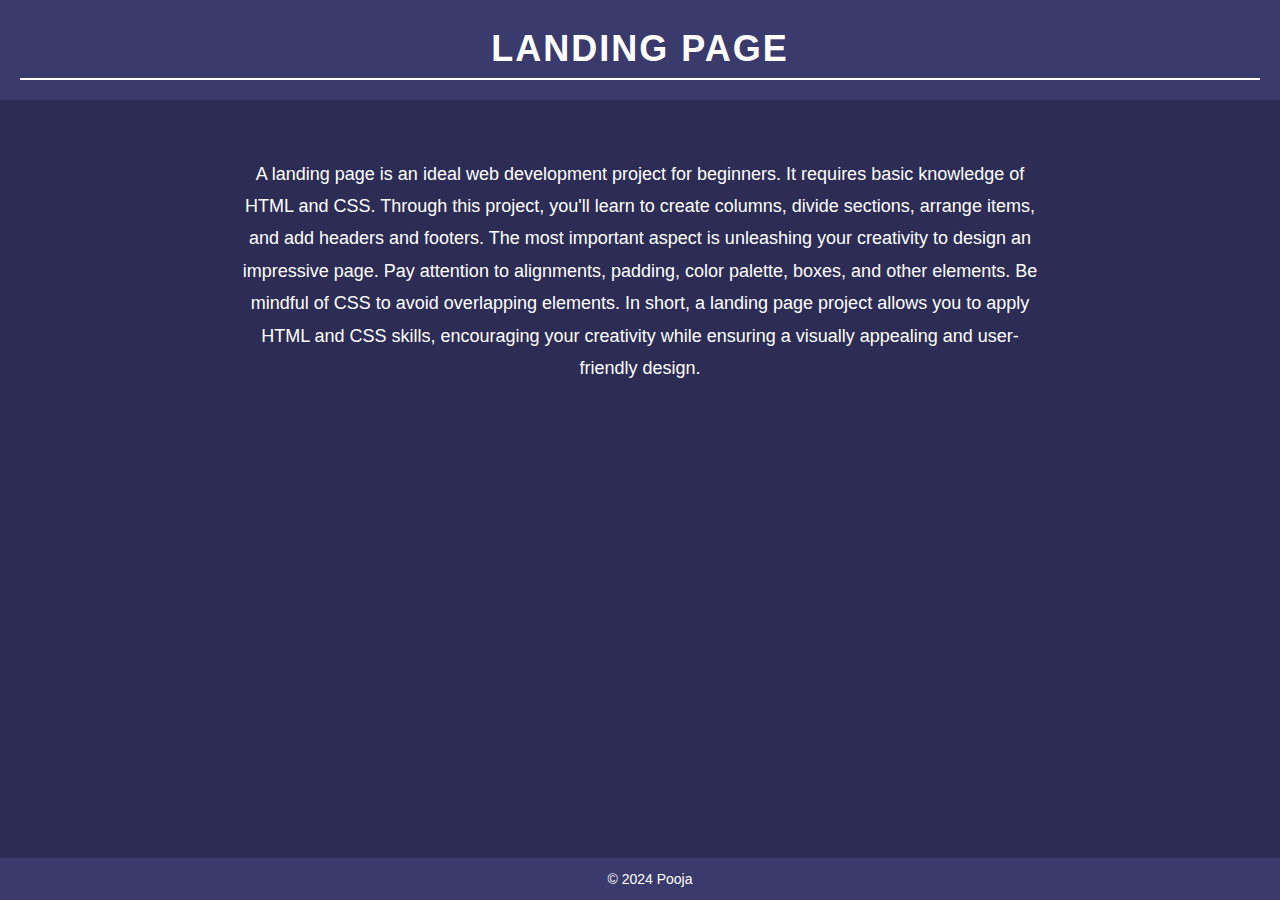
<file: Task 1/index.html>
<!DOCTYPE html>
<html lang="en">
<head>
    <meta charset="UTF-8">
    <meta name="viewport" content="width=device-width, initial-scale=1.0">
    <title>Landing Page</title>
    <link rel="stylesheet" href="styles.css">
</head>
<body>
    <header>
        <h1>Landing Page</h1>
    </header>

    <section class="content">
        <p>A landing page is an ideal web development project for beginners. It requires basic knowledge of HTML and CSS. Through this project, you'll learn to create columns, divide sections, arrange items, and add headers and footers. The most important aspect is unleashing your creativity to design an impressive page. Pay attention to alignments, padding, color palette, boxes, and other elements. Be mindful of CSS to avoid overlapping elements. In short, a landing page project allows you to apply HTML and CSS skills, encouraging your creativity while ensuring a visually appealing and user-friendly design.</p>
    </section>

    <footer>
        <p>© 2024 Pooja</p>
    </footer>
</body>
</html>
</file>
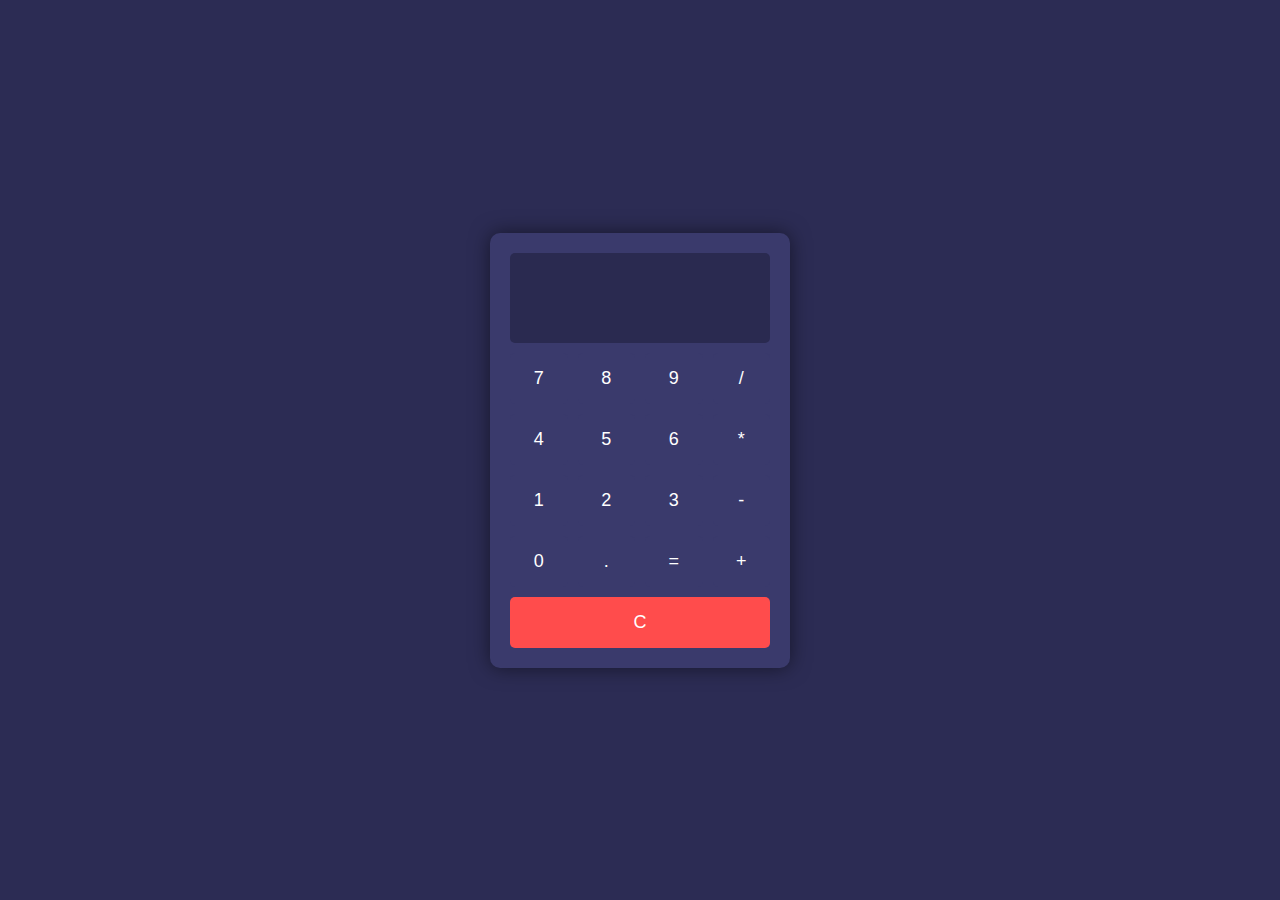
<file: Task 2/index.html>
<!DOCTYPE html>
<html lang="en">
<head>
    <meta charset="UTF-8">
    <meta name="viewport" content="width=device-width, initial-scale=1.0">
    <title>Calculator</title>
    <link rel="stylesheet" href="styles.css">
</head>
<body>
    <div class="calculator">
        <div class="display" id="display"></div>
        <div class="buttons">
            <button class="btn" onclick="appendNumber('7')">7</button>
            <button class="btn" onclick="appendNumber('8')">8</button>
            <button class="btn" onclick="appendNumber('9')">9</button>
            <button class="btn" onclick="chooseOperation('/')">/</button>
            <button class="btn" onclick="appendNumber('4')">4</button>
            <button class="btn" onclick="appendNumber('5')">5</button>
            <button class="btn" onclick="appendNumber('6')">6</button>
            <button class="btn" onclick="chooseOperation('*')">*</button>
            <button class="btn" onclick="appendNumber('1')">1</button>
            <button class="btn" onclick="appendNumber('2')">2</button>
            <button class="btn" onclick="appendNumber('3')">3</button>
            <button class="btn" onclick="chooseOperation('-')">-</button>
            <button class="btn" onclick="appendNumber('0')">0</button>
            <button class="btn" onclick="appendNumber('.')">.</button>
            <button class="btn" onclick="calculate()">=</button>
            <button class="btn" onclick="chooseOperation('+')">+</button>
            <button class="btn clear" onclick="clearDisplay()">C</button>
        </div>
    </div>

    <script src="script.js"></script>
</body>
</html>
</file>
<file: Task 1/styles.css>
/* General Styles */
body {
    margin: 0;
    font-family: 'Arial', sans-serif;
    background-color: #2C2C54;
    color: #FFFFFF;
    text-align: center;
    line-height: 1.6;
}

header {
    background-color: #3A3A6C;
    padding: 20px;
}

header h1 {
    margin: 0;
    font-size: 36px;
    letter-spacing: 2px;
    text-transform: uppercase;
    border-bottom: 2px solid #FFFFFF;
}

.content {
    padding: 40px 20px;
    max-width: 800px;
    margin: auto;
}

.content p {
    font-size: 18px;
    line-height: 1.8;
}

footer {
    background-color: #3A3A6C;
    padding: 10px;
    position: fixed;
    bottom: 0;
    width: 100%;
}

footer p {
    margin: 0;
    font-size: 14px;
}
</file>
<file: Task 2/styles.css>
body {
    font-family: 'Arial', sans-serif;
    background-color: #2C2C54;
    display: flex;
    justify-content: center;
    align-items: center;
    height: 100vh;
    margin: 0;
    color: white;
}

.calculator {
    background-color: #3A3A6C;
    padding: 20px;
    border-radius: 10px;
    box-shadow: 0 0 20px rgba(0, 0, 0, 0.5);
    width: 260px;
}

.display {
    background-color: #2A2A50;
    padding: 20px;
    border-radius: 5px;
    margin-bottom: 10px;
    text-align: right;
    font-size: 24px;
    min-height: 50px;
}

.buttons {
    display: grid;
    grid-template-columns: repeat(4, 1fr);
    gap: 10px;
}

.btn {
    background-color: #3A3A6C;
    border: none;
    padding: 15px;
    font-size: 18px;
    color: white;
    border-radius: 5px;
    cursor: pointer;
}

.btn:hover {
    background-color: #5656A4;
}

.clear {
    grid-column: span 4;
    background-color: #FF4C4C;
}
</file>
